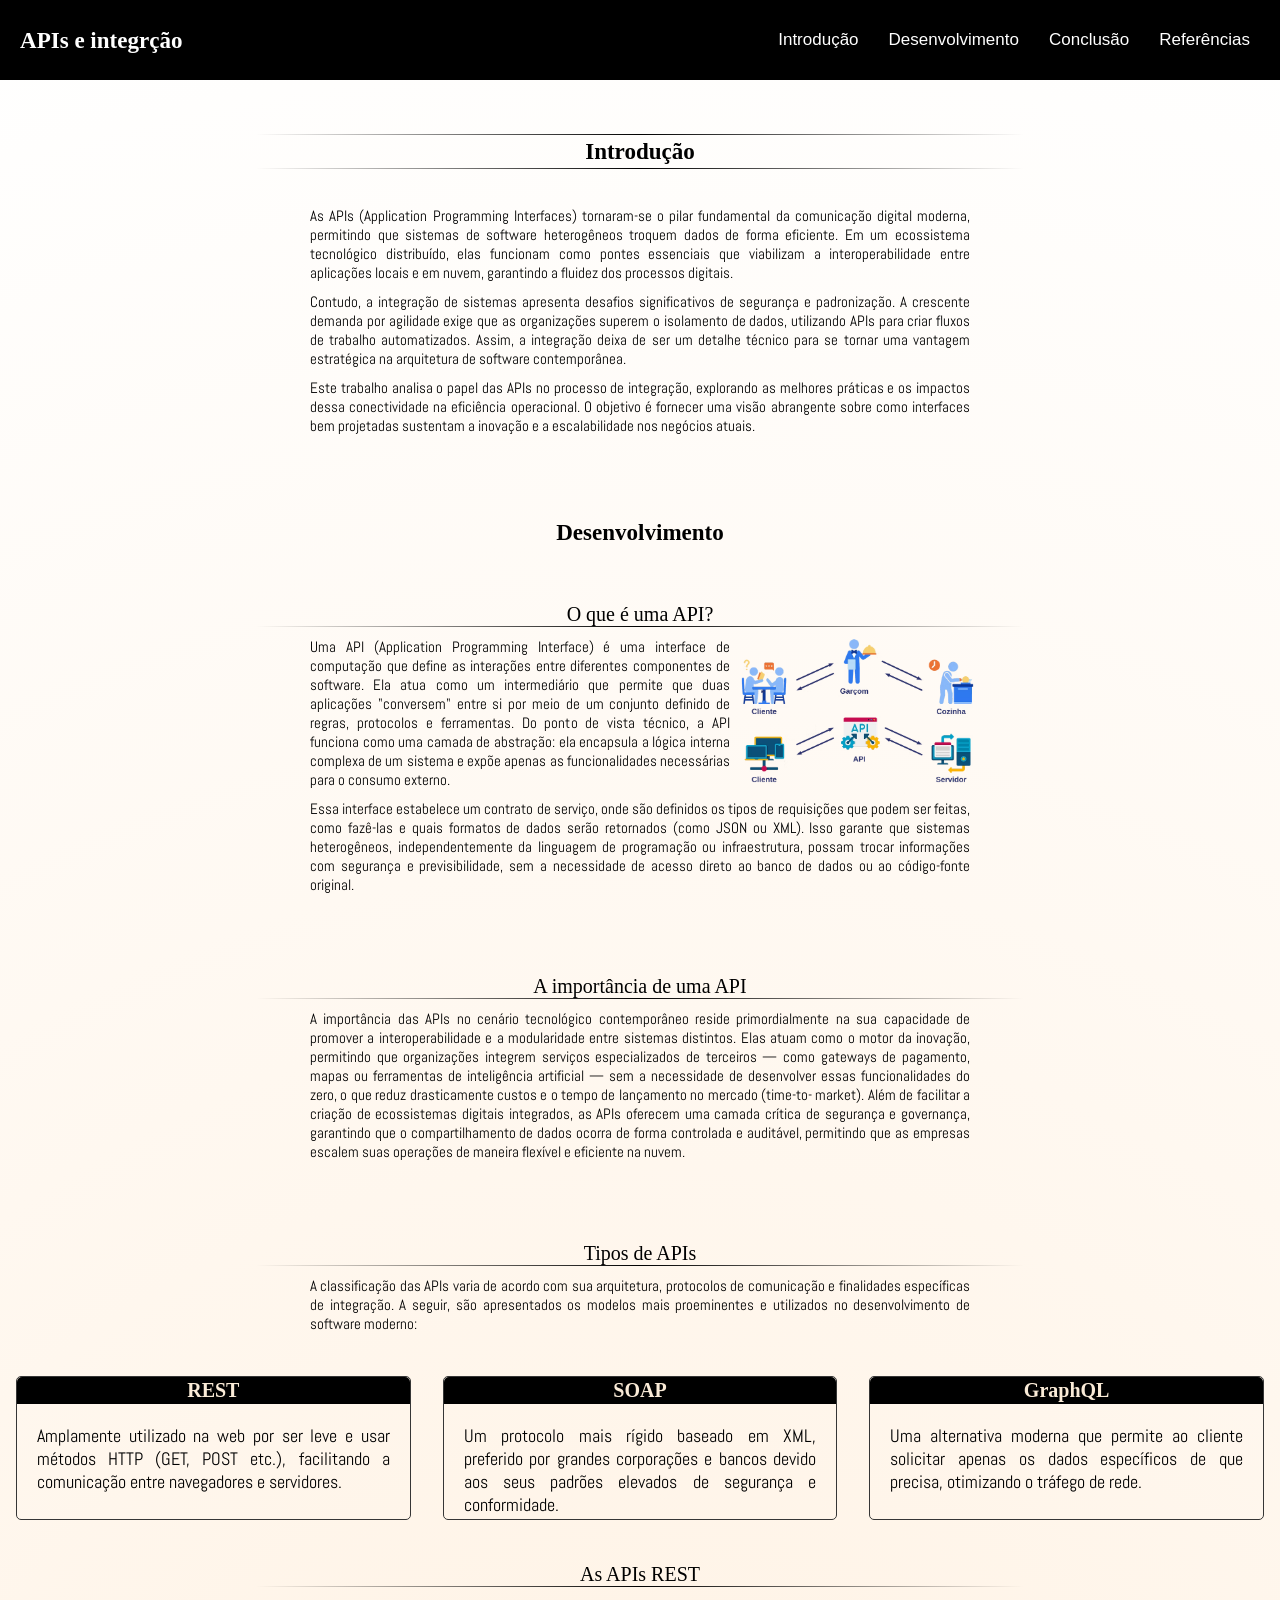
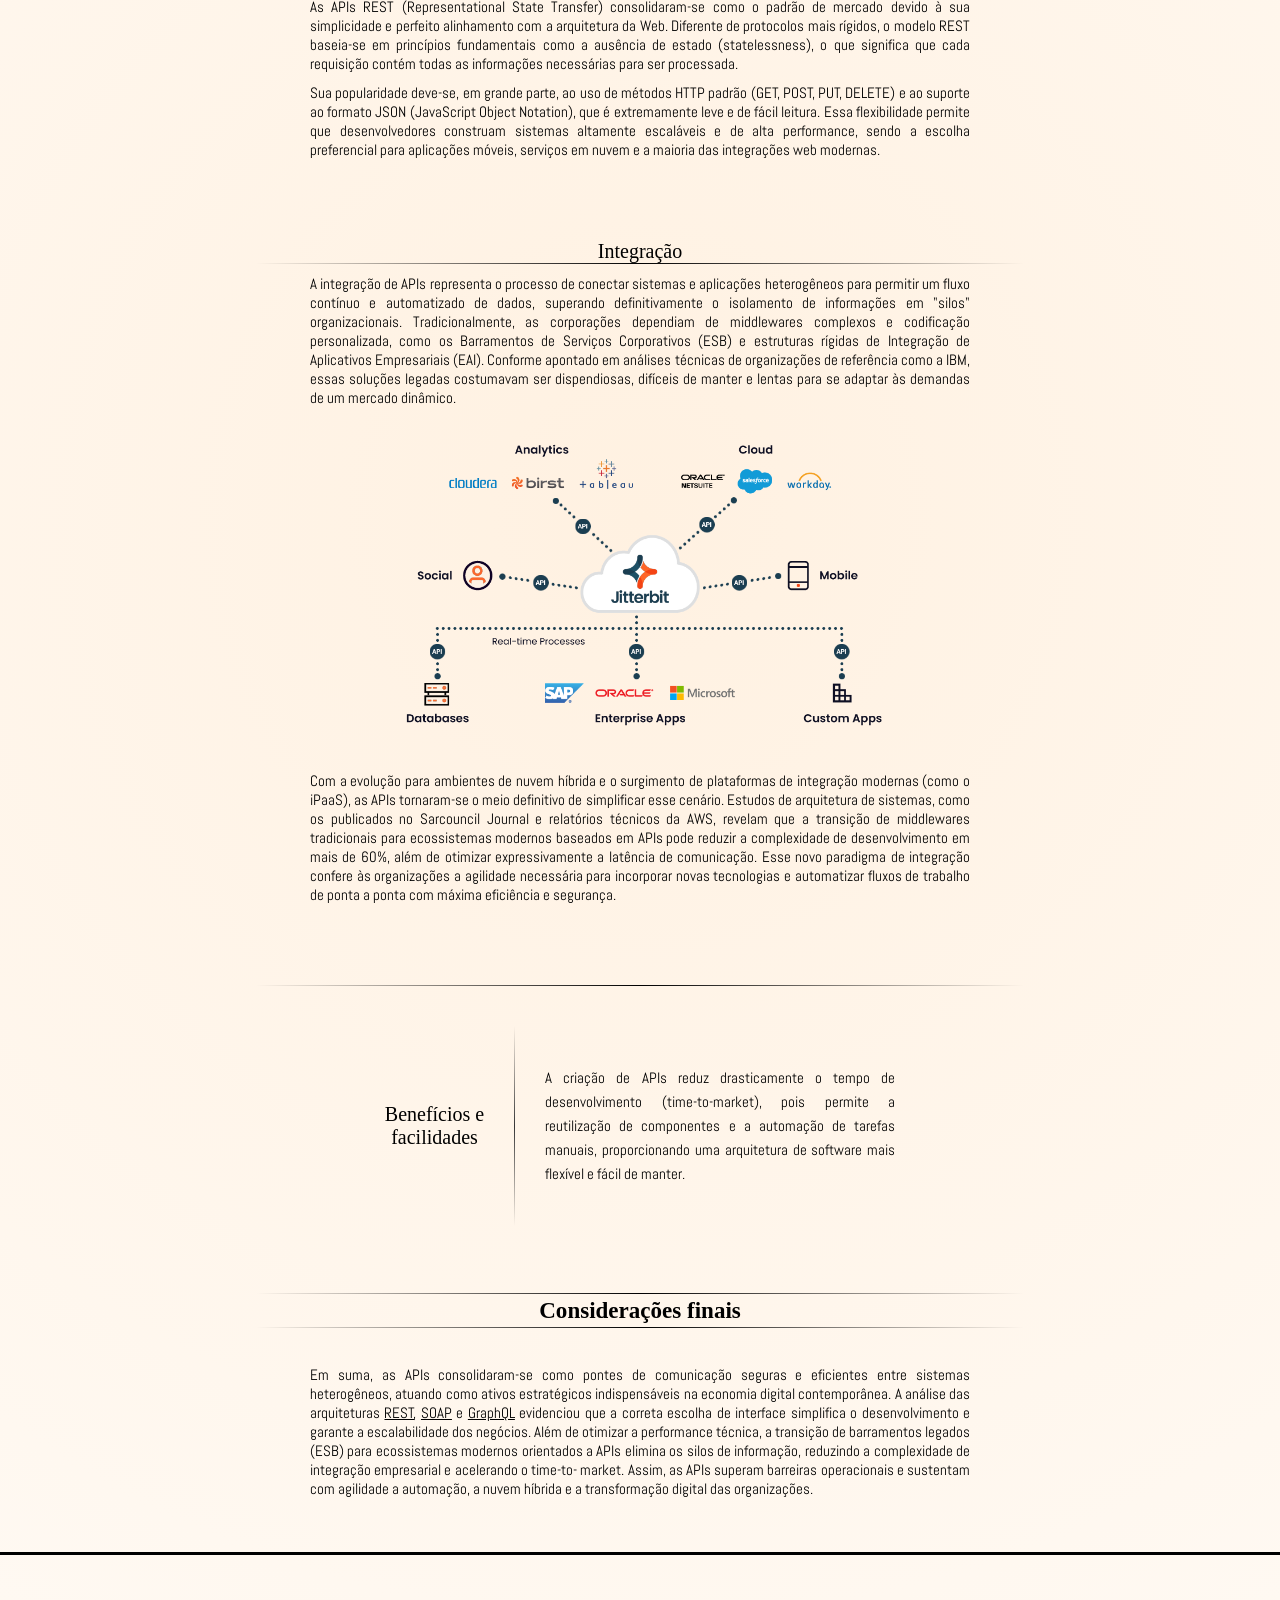
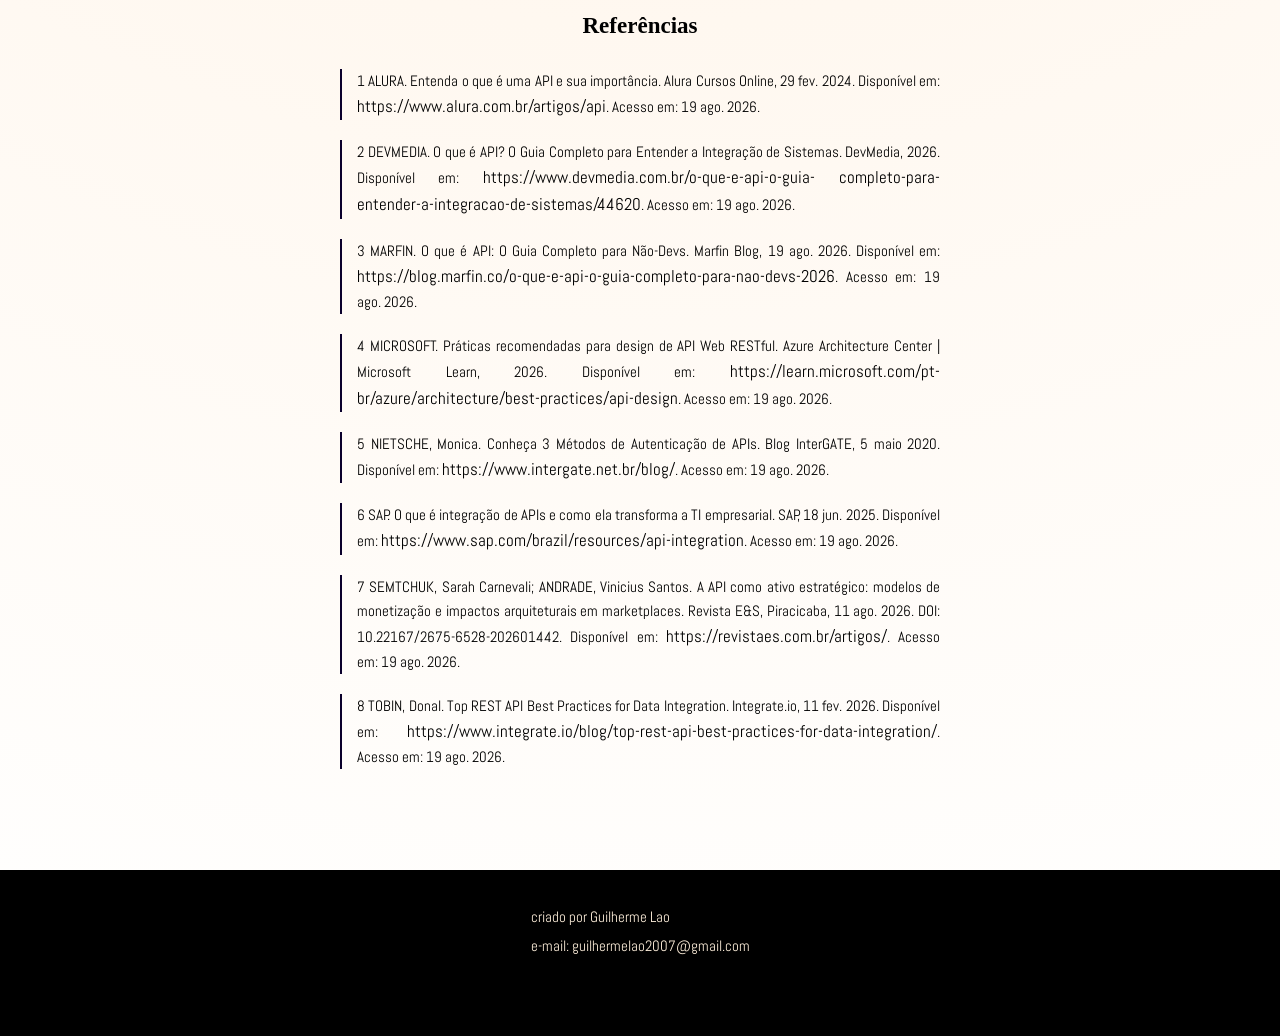
<file: Atividade3/index.html>
<!DOCTYPE html>
<html lang="en">

<head>
    <meta charset="UTF-8">
    <meta name="viewport" content="width=device-width, initial-scale=1.0">
    <meta name="author" content="Guilherme Lao">
    <meta name="keywords" content="API, integração, desenvolvimento web, web, backend">
    <link rel="stylesheet" href="style.css">
    <title>APIs e integração</title>
</head>

<body>
    <header class="header">
        <a href="/">
            <h1>APIs e integrção</h1>
        </a>
        <nav>
            <ul class="nav-list">
                <li class="nav-item"><a href="#introduction">Introdução</a></li>
                <li class="nav-item"><a href="#development">Desenvolvimento</a></li>
                <li class="nav-item"><a href="#conclusion">Conclusão</a></li>
                <li class="nav-item"><a href="#refs">Referências</a></li>
            </ul>
        </nav>
    </header>

    <section class="introduction" id="introduction">
        <div>

            <br><br>
            <hr>
            <h1>Introdução</h1>
            <hr>
            <br>

            <p>
                As <span lang="en">APIs</span> (Application Programming Interfaces) tornaram-se o pilar
                fundamental da comunicação digital moderna, permitindo que sistemas de software
                heterogêneos troquem dados de forma eficiente. Em um ecossistema tecnológico distribuído,
                elas funcionam como pontes essenciais que viabilizam a interoperabilidade entre aplicações
                locais e em nuvem, garantindo a fluidez dos processos digitais.
            </p>

            <p>
                Contudo, a integração de sistemas apresenta desafios significativos de
                segurança e padronização. A crescente demanda por agilidade exige que as organizações
                superem o isolamento de dados, utilizando APIs para criar fluxos de trabalho automatizados.
                Assim, a integração deixa de ser um detalhe técnico para se tornar uma vantagem estratégica
                na arquitetura de software contemporânea.
            </p>

            <p>
                Este trabalho analisa o papel das APIs no processo de integração, explorando
                as melhores práticas e os impactos dessa conectividade na eficiência operacional. O objetivo é
                fornecer uma visão abrangente sobre como interfaces bem projetadas sustentam a inovação e a
                escalabilidade nos negócios atuais.
            </p>

            <br><br><br>

        </div>
    </section>

    <section class="development" id="development">
        <div>

            <h1>Desenvolvimento</h1>
            <br><br>

            <article>
                <h2>O que é uma API?</h2>
                <hr>
                <div class="api-def">
                    <img src="./images/o-que-e-uma-api.png">
                    <p>
                        Uma <span lang="en">API</span> (Application Programming Interface) é uma interface de
                        computação
                        que define as interações entre diferentes componentes de software. Ela atua como um
                        intermediário que permite que duas aplicações "conversem" entre si por meio de um conjunto
                        definido de regras, protocolos e ferramentas. Do ponto de vista técnico, a API funciona como
                        uma camada de abstração: ela encapsula a lógica interna complexa de um sistema e expõe
                        apenas as funcionalidades necessárias para o consumo externo.
                    </p>

                    <p>
                        Essa interface estabelece um contrato de serviço, onde são definidos os tipos
                        de requisições que podem ser feitas, como fazê-las e quais formatos de dados serão
                        retornados
                        (como <abbr title="JavaScript Object Notation">JSON</abbr> ou <abbr
                            title="Extensible Markup Language">XML</abbr>). Isso garante que sistemas heterogêneos,
                        independentemente da
                        linguagem de programação ou infraestrutura, possam trocar informações com segurança e
                        previsibilidade, sem a necessidade de acesso direto ao banco de dados ou ao código-fonte
                        original.
                    </p>

                    <br><br><br>
            </article>

            <article>
                <h2>A importância de uma API</h2>
                <hr>

                <p>
                    A importância das APIs no cenário tecnológico contemporâneo reside
                    primordialmente na sua capacidade de promover a interoperabilidade e a modularidade entre
                    sistemas distintos. Elas atuam como o motor da inovação, permitindo que organizações
                    integrem serviços especializados de terceiros — como gateways de pagamento, mapas ou
                    ferramentas de inteligência artificial — sem a necessidade de desenvolver essas funcionalidades
                    do zero, o que reduz drasticamente custos e o tempo de lançamento no mercado (time-to-
                    market). Além de facilitar a criação de ecossistemas digitais integrados, as APIs oferecem uma
                    camada crítica de segurança e governança, garantindo que o compartilhamento de dados ocorra
                    de forma controlada e auditável, permitindo que as empresas escalem suas operações de
                    maneira flexível e eficiente na nuvem.
                </p>

                <br><br><br>
            </article>

            <article>
                <h2>Tipos de APIs</h2>
                <hr>

                <p>
                    A classificação das APIs varia de acordo com sua arquitetura, protocolos de
                    comunicação e finalidades específicas de integração. A seguir, são apresentados os modelos
                    mais proeminentes e utilizados no desenvolvimento de software moderno:
                </p>

                <br>

                <ul class="apitypes-list">

                    <li class="apitypes-item">

                        <div class="apitypes-tittle">
                            <h3 id="rest-type">REST</h3>
                        </div>

                        <p>
                            Amplamente utilizado na web por ser leve e usar métodos HTTP
                            (GET, POST etc.), facilitando a comunicação entre navegadores e servidores.
                        </p>
                    </li>

                    <li class="apitypes-item">

                        <div class="apitypes-tittle">
                            <h3 id="soap-type">SOAP</h3>
                        </div>

                        <p>
                            Um protocolo mais rígido baseado em XML, preferido por grandes
                            corporações e bancos devido aos seus padrões elevados de segurança e
                            conformidade.
                        </p>
                    </li>

                    <li class="apitypes-item">

                        <div class="apitypes-tittle">
                            <h3 id="graphql-type">GraphQL</h3>
                        </div>

                        <p>
                            Uma alternativa moderna que permite ao cliente solicitar apenas
                            os dados específicos de que precisa, otimizando o tráfego de rede.
                        </p>
                    </li>
                </ul>
                <br>
            </article>

            <article>
                <h2>As APIs REST</h2>
                <hr>
                <div class="api-rest">
                    <p id="rest-p1">
                        As APIs REST (Representational State Transfer) consolidaram-se como o
                        padrão de mercado devido à sua simplicidade e perfeito alinhamento com a arquitetura da Web.
                        Diferente de protocolos mais rígidos, o modelo REST baseia-se em princípios fundamentais
                        como a ausência de estado (<span lang="en">statelessness</span>), o que significa que cada
                        requisição contém todas as
                        informações necessárias para ser processada.
                    </p>

                    <p id="rest-p2">
                        Sua popularidade deve-se, em grande parte, ao uso de métodos HTTP padrão
                        (GET, POST, PUT, DELETE) e ao suporte ao formato JSON (JavaScript Object Notation), que
                        é extremamente leve e de fácil leitura. Essa flexibilidade permite que desenvolvedores
                        construam sistemas altamente escaláveis e de alta performance, sendo a escolha preferencial
                        para aplicações móveis, serviços em nuvem e a maioria das integrações web modernas.
                    </p>
                </div>
                <br><br><br>

            </article>

            <article>
                <h2>Integração</h2>
                <hr>
                <div class="integration">
                    <p>
                        A integração de APIs representa o processo de conectar sistemas e aplicações
                        heterogêneos para permitir um fluxo contínuo e automatizado de dados, superando
                        definitivamente o isolamento de informações em "silos" organizacionais. Tradicionalmente, as
                        corporações dependiam de middlewares complexos e codificação personalizada, como os
                        Barramentos de Serviços Corporativos (ESB) e estruturas rígidas de Integração de Aplicativos
                        Empresariais (EAI). Conforme apontado em análises técnicas de organizações de referência
                        como a IBM, essas soluções legadas costumavam ser dispendiosas, difíceis de manter e lentas
                        para se adaptar às demandas de um mercado dinâmico.
                    </p>
                    <br>
                    <div class="integration-img">
                        <img src="./images/api-integracao.png" width="auto" height="300px">
                    </div>
                    <br>
                    <p>
                        Com a evolução para ambientes de nuvem híbrida e o surgimento de
                        plataformas de integração modernas (como o iPaaS), as APIs tornaram-se o meio definitivo de
                        simplificar esse cenário. Estudos de arquitetura de sistemas, como os publicados no Sarcouncil
                        Journal e relatórios técnicos da AWS, revelam que a transição de middlewares tradicionais para
                        ecossistemas modernos baseados em APIs pode reduzir a complexidade de desenvolvimento
                        em mais de 60%, além de otimizar expressivamente a latência de comunicação. Esse novo
                        paradigma de integração confere às organizações a agilidade necessária para incorporar novas
                        tecnologias e automatizar fluxos de trabalho de ponta a ponta com máxima eficiência e
                        segurança.
                    </p>
                </div>
                <br><br><br>

            </article>

            <article>
                <hr>
                <div id="benefits">
                    <h2>Benefícios e <br>facilidades</h2>
                    <div class="vert-line"></div>
                    <p>
                        A criação de APIs reduz drasticamente o tempo de desenvolvimento (time-to-market), pois permite
                        a reutilização de componentes e a automação de tarefas manuais,
                        proporcionando uma arquitetura de software mais flexível e fácil de manter.
                    </p>
                </div>
            </article>
        </div>
    </section>

    <section class="conclusion" id="conclusion">
        <div>
            <br>
            <hr>
            <h1>Considerações finais</h1>
            <hr>
            <br>

            <p>
                Em suma, as APIs consolidaram-se como pontes de comunicação seguras e
                eficientes entre sistemas heterogêneos, atuando como ativos estratégicos indispensáveis na
                economia digital contemporânea. A análise das arquiteturas <a href="#rest-type">REST</a>, <a
                    href="#soap-type">SOAP</a> e <a href="#graphql-type">GraphQL</a>
                evidenciou que a correta escolha de interface simplifica o desenvolvimento e garante a
                escalabilidade dos negócios. Além de otimizar a performance técnica, a transição de
                barramentos legados (ESB) para ecossistemas modernos orientados a APIs elimina os silos de
                informação, reduzindo a complexidade de integração empresarial e acelerando o time-to-
                market. Assim, as APIs superam barreiras operacionais e sustentam com agilidade a automação,
                a nuvem híbrida e a transformação digital das organizações.
            </p>
        </div>
    </section>

    <br><br>
    <hr id="hr-refs"><br><br>

    <section class="refs" id="refs">
        <h1>Referências</h1>
        <br>

        <ul class="ref-list">
            <li class="ref-item">
                <p>
                    1 ALURA. Entenda o que é uma API e sua importância. Alura Cursos Online, 29 fev. 2024.
                    Disponível em: <a
                        href="https://www.alura.com.br/artigos/api">https://www.alura.com.br/artigos/api</a>. Acesso em:
                    19 ago. 2026.
                </p>
            </li>

            <li class="ref-item">
                <p>
                    2 DEVMEDIA. O que é API? O Guia Completo para Entender a Integração de Sistemas.
                    DevMedia, 2026. Disponível em: <a
                        href="https://www.devmedia.com.br/o-que-e-api-o-guia-
                    completo-para-entender-a-integracao-de-sistemas/44620">https://www.devmedia.com.br/o-que-e-api-o-guia-
                        completo-para-entender-a-integracao-de-sistemas/44620</a>. Acesso em: 19 ago. 2026.
                </p>
            </li>

            <li class="ref-item">
                <p>
                    3 MARFIN. O que é API: O Guia Completo para Não-Devs. Marfin Blog, 19 ago. 2026.
                    Disponível em: <a href="https://blog.marfin.co/o-que-e-api-o-guia-completo-para-nao-devs-
                    2026">https://blog.marfin.co/o-que-e-api-o-guia-completo-para-nao-devs-2026</a>. Acesso em: 19 ago.
                    2026.
                </p>
            </li>

            <li class="ref-item">
                <p>
                    4 MICROSOFT. Práticas recomendadas para design de API Web RESTful. Azure
                    Architecture Center | Microsoft Learn, 2026. Disponível em: <a
                        href="https://learn.microsoft.com/pt-br/azure/architecture/best-practices/api-design">https://learn.microsoft.com/pt-br/azure/architecture/best-practices/api-design</a>.
                    Acesso em: 19 ago. 2026.
                </p>
            </li>

            <li class="ref-item">
                <p>
                    5 NIETSCHE, Monica. Conheça 3 Métodos de Autenticação de APIs. Blog InterGATE, 5
                    maio 2020. Disponível em: <a
                        href="https://www.intergate.net.br/blog/">https://www.intergate.net.br/blog/</a>. Acesso em: 19
                    ago. 2026.
                </p>
            </li>

            <li class="ref-item">
                <p>
                    6 SAP. O que é integração de APIs e como ela transforma a TI empresarial. SAP, 18 jun.
                    2025. Disponível em: <a
                        href="https://www.sap.com/brazil/resources/api-integration">https://www.sap.com/brazil/resources/api-integration</a>.
                    Acesso em: 19 ago. 2026.
                </p>
            </li>

            <li class="ref-item">
                <p>
                    7 SEMTCHUK, Sarah Carnevali; ANDRADE, Vinicius Santos. A API como ativo
                    estratégico: modelos de monetização e impactos arquiteturais em marketplaces. Revista
                    E&S, Piracicaba, 11 ago. 2026. DOI: 10.22167/2675-6528-202601442. Disponível em: <a
                        href="https://revistaes.com.br/artigos/">https://revistaes.com.br/artigos/</a>. Acesso em: 19
                    ago. 2026.
                </p>
            </li>

            <li class="ref-item">
                <p>
                    8 TOBIN, Donal. Top REST API Best Practices for Data Integration. Integrate.io, 11 fev.
                    2026. Disponível em: <a href="https://www.integrate.io/blog/top-rest-api-best-practices-for-data-
                    integration/">https://www.integrate.io/blog/top-rest-api-best-practices-for-data-integration/</a>.
                    Acesso em: 19 ago. 2026.
                </p>
            </li>
        </ul>
        <br><br><br>
    </section>
</body>

<footer>
    <div class="footer-div">
        <div>
            <br>
            <p>criado por Guilherme Lao</p>
            <p>e-mail: guilhermelao2007@gmail.com</p>
            <br><br><br>
        </div>
    </div>
</footer>

</html>
</file>
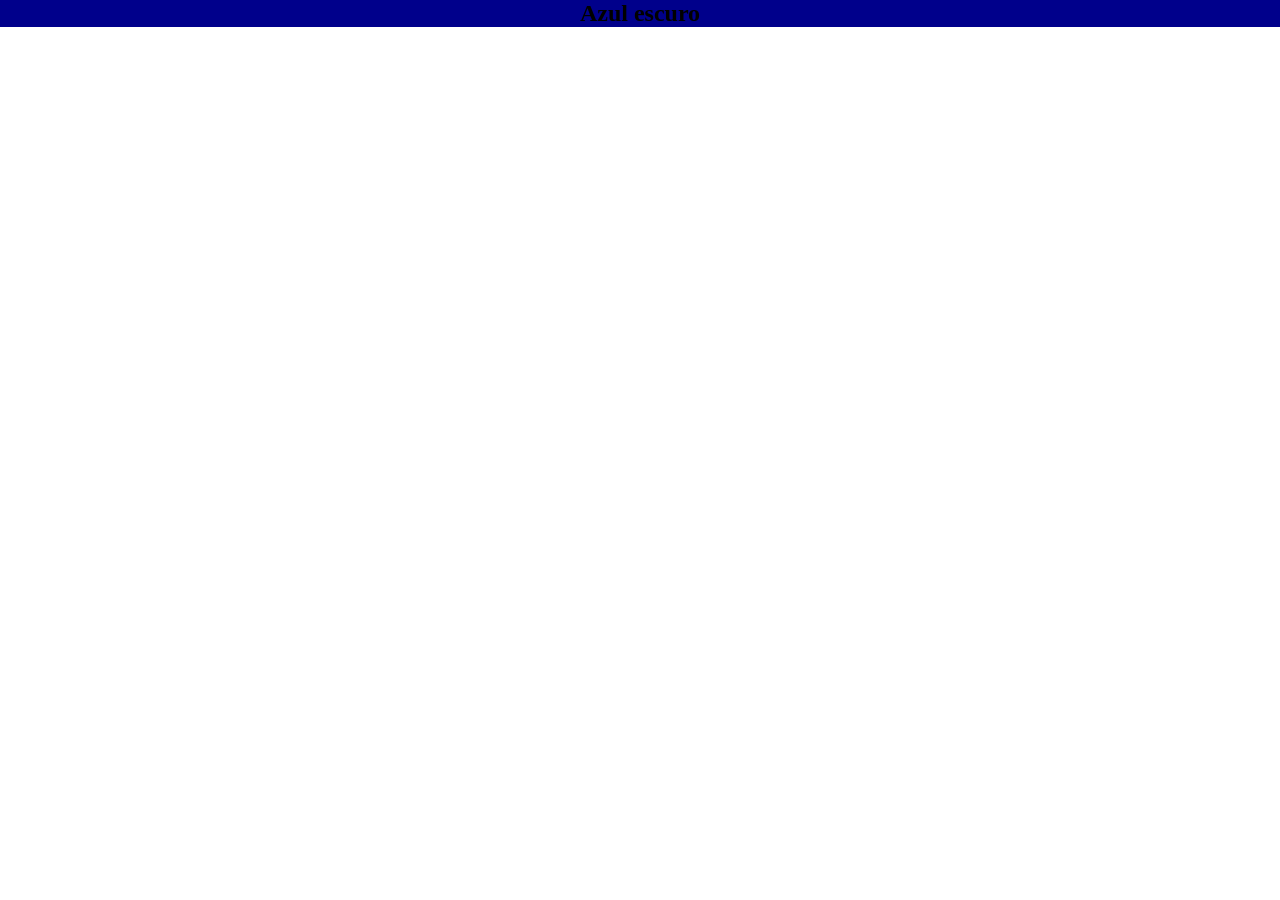
<file: Atividade5/index.html>
<!DOCTYPE html>
<html lang="en">
<head>
    <meta charset="UTF-8">
    <meta name="viewport" content="width=, initial-scale=1.0">
    <link rel="stylesheet" href="style.css">
    <title>Document</title>
</head>
<body>
    <div class="mediaq">
        <h2></h2>
    </div>
</body>
</html>
</file>
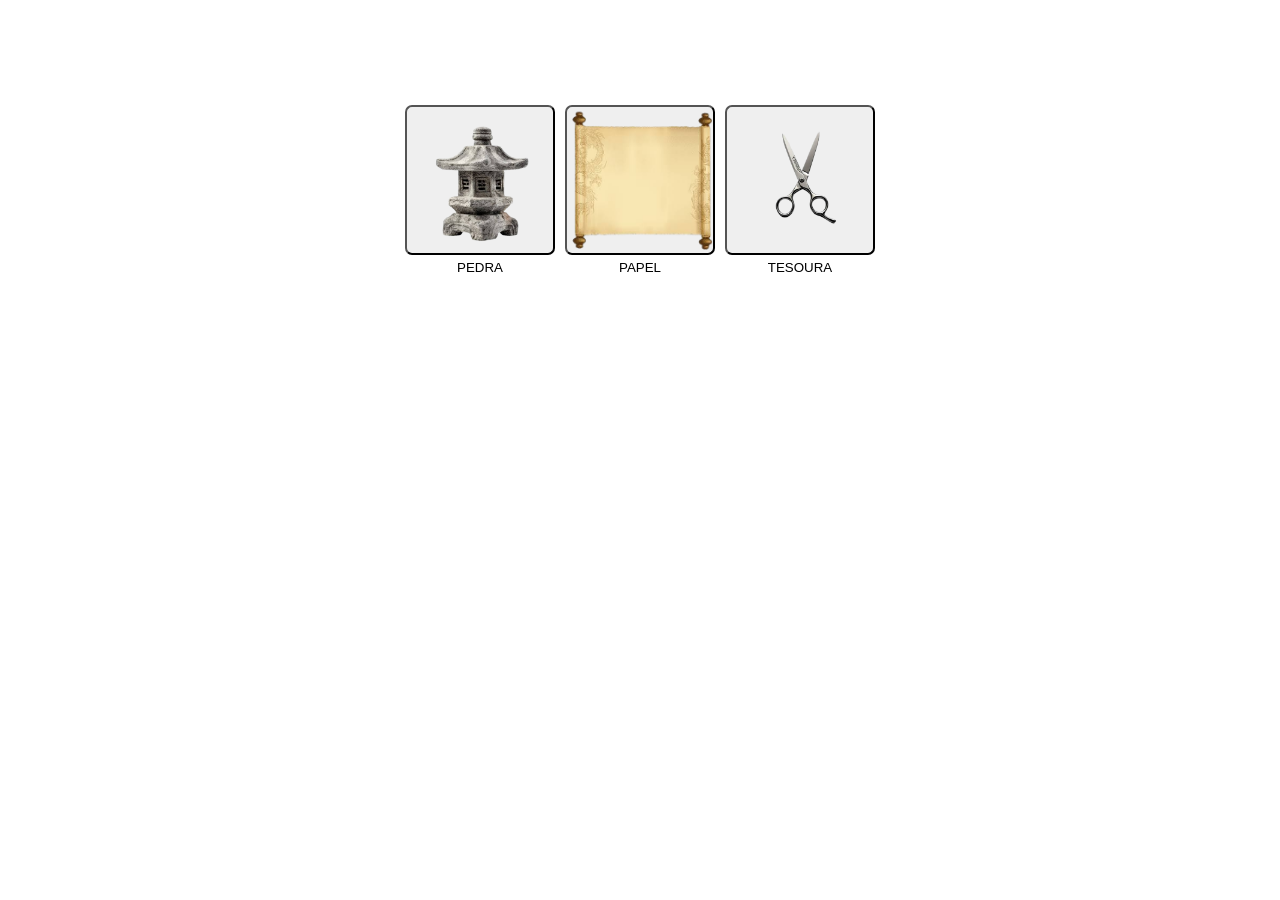
<file: Atividade7/index.html>
<!DOCTYPE html>
<html lang="en">

<head>
    <meta charset="UTF-8">
    <meta name="viewport" content="width=device-width, initial-scale=1.0">
    <link rel="stylesheet" href="./styles.css">
    <title>Pedra, papel e tesoura</title>
</head>

<body>
    <ul>
        <li><button onclick="jogo('pedra')"><img src="./images/pedra.png" alt="">PEDRA</button></li>
        <li><button onclick="jogo('papel')"><img src="./images/papel.png" alt="">PAPEL</button></li>
        <li><button onclick="jogo('tesoura')"><img src="./images/tesoura.png" alt="">TESOURA</button></li>
    </ul>

    <script>
        let escolhaUsr;
        let escolhaMaq;

        console.log(escolhaMaq);
        console.log(escolhaUsr);
        const opcoes = ["pedra", "papel", "tesoura"];

        function jogo(valor) {
            escolhaUsr = valor;
            escolhaMaq = opcoes[Math.floor(Math.random() * opcoes.length)];

            if (escolhaMaq === escolhaUsr) {
                alert("Empate!");
            } else if ((escolhaUsr === "pedra" && escolhaMaq === "tesoura") ||
                (escolhaUsr === "tesoura" && escolhaMaq === "papel") ||
                (escolhaUsr === "papel" && escolhaMaq === "pedra")) {

                alert("Você ganhou!");
            }
            else {
                alert("Você perdeu");
            }
        }
    </script>
</body>

</html>
</file>
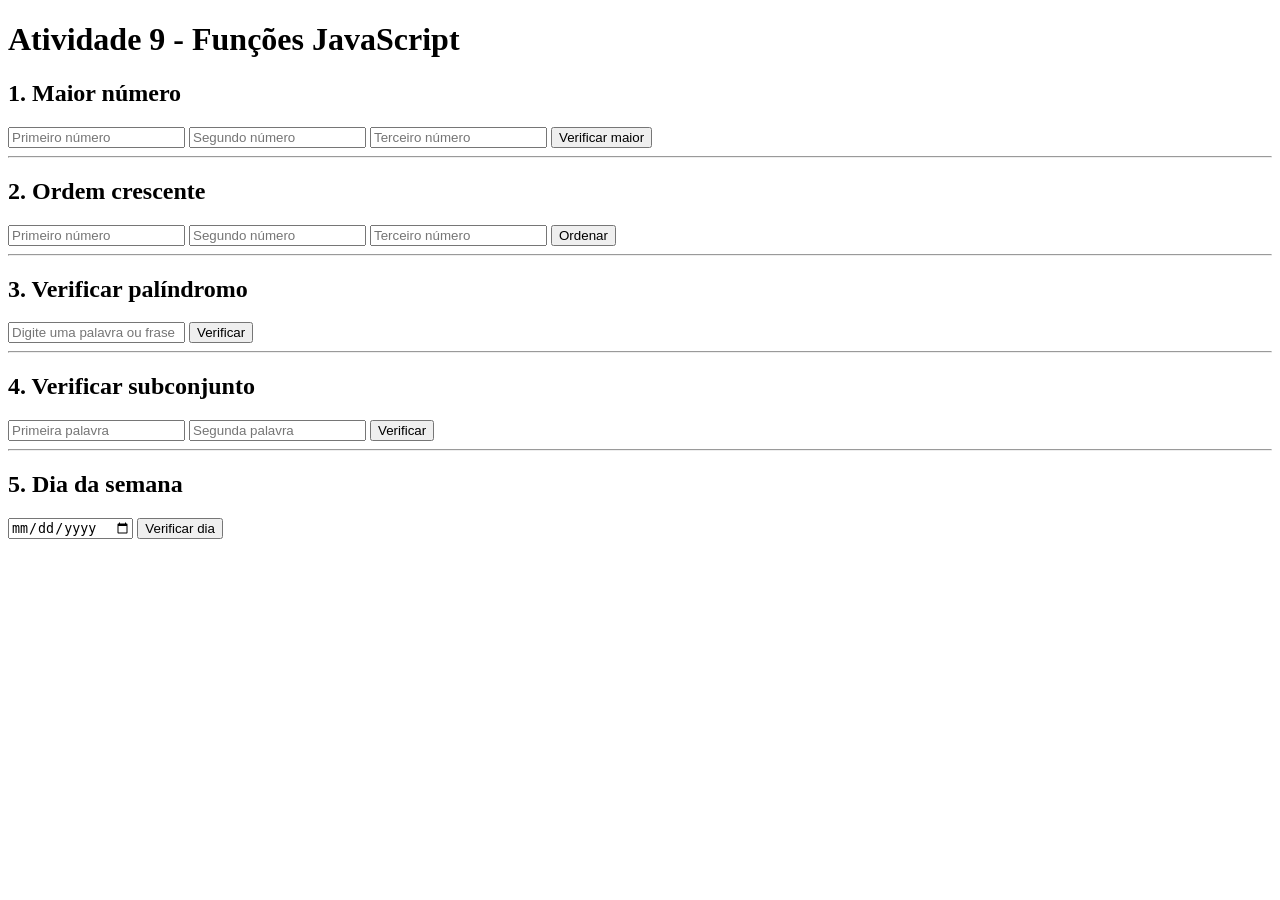
<file: Atividade9/index.html>
<!DOCTYPE html>
<html lang="pt-br">

<head>
    <meta charset="UTF-8">
    <meta name="viewport" content="width=device-width, initial-scale=1.0">

    <title>Atividade 9 - JavaScript</title>

</head>

<body>

    <h1>Atividade 9 - Funções JavaScript</h1>
    
    <!-- 1) Maior número -->

    <h2>1. Maior número</h2>
    
    <input type="number" id="num1" placeholder="Primeiro número">

    <input type="number" id="num2" placeholder="Segundo número">
    
    <input type="number" id="num3" placeholder="Terceiro número">

    <button onclick="maiorNumero()">Verificar maior</button>
    

    <hr>
    
    
    <!-- 2) Ordem crescente -->
    
    <h2>2. Ordem crescente</h2>
    
    <input type="number" id="ord1" placeholder="Primeiro número">
    
    <input type="number" id="ord2" placeholder="Segundo número">
    
    <input type="number" id="ord3" placeholder="Terceiro número">
    
    <button onclick="ordemCrescente()">Ordenar</button>

    
    <hr>
    
    
    <!-- 3) Palíndromo -->
    
    <h2>3. Verificar palíndromo</h2>
    
    <input type="text" id="palavra" placeholder="Digite uma palavra ou frase">
    
    <button onclick="verificarPalindromo()">Verificar</button>
    
    
    <hr>
    
    
    <!-- 4) Subconjunto -->
    
    <h2>4. Verificar subconjunto</h2>
    
    <input type="text" id="palavra1" placeholder="Primeira palavra">
    
    <input type="text" id="palavra2" placeholder="Segunda palavra">
    
    <button onclick="verificarSubconjunto()">Verificar</button>
    
    
    <hr>
    
    
    <!-- 5) Dia da semana -->
    
    <h2>5. Dia da semana</h2>
    
    <input type="date" id="data">
    
    <button onclick="diaDaSemana()">Verificar dia</button>
    
    <script src="script.js" defer></script>
</body>

</html>
</file>
<file: Atividade3/style.css>
@import url('https://fonts.googleapis.com/css2?family=Abel&family=Montserrat:ital,wght@0,100..900;1,100..900&family=Work+Sans:ital,wght@0,100..900;1,100..900&display=swap');

@import url('https://fonts.googleapis.com/css2?family=Abel&family=Montserrat:ital,wght@0,100..900;1,100..900&family=Playfair+Display:ital,wght@0,400..900;1,400..900&family=Work+Sans:ital,wght@0,100..900;1,100..900&display=swap');

*,
ul,
li,
p {
    margin: 0;
    padding: 0;
    box-sizing: border-box;
    list-style: none;
    font-size: 1.2rem;
    font-family: Arial;
}

p {
    font-family: Abel;
}

a {
    text-decoration: none;
    color: white;
    font-size: 17px;
}

h1 {
    font-family: playfair-Display;
    text-decoration: none;
    text-align: center;
    margin-top: 3px;
    margin-bottom: 3px;
}

h2 {
    font-family: 'Times New Roman';
    font-weight: normal;
    font-size: 20px;
    text-align: center;
}

p {
    font-size: 15px;
    margin: 10px 310px 0 310px;
    text-align: justify;
}

span,
abbr {
    font-family: Abel;
    font-weight: normal;
    font-size: inherit;
    text-decoration: none;
}

hr {
    width: 60%;
    height: 1px;
    margin-left: auto;
    margin-right: auto;
    border: none;
    background: linear-gradient(to right, transparent, #000000, transparent);
}

html {
    scroll-behavior: smooth;
}

body {
    background: radial-gradient(circle, #fff1e1, #ffffff);
    font-family: arial, sans-serif;
}

.header {
    display: flex;
    flex-wrap: wrap;
    justify-content: space-between;
    padding: 20px;
    align-items: center;
    background-color: black;
}

.nav-list {
    display: flex;
}

.nav-item {
    margin-left: 10px;
}

.nav-list li a {
    display: block;
    padding: 10px;
}



.apitypes-list {
    display: grid;
    grid-template-columns: repeat(3, 1fr);
}

.apitypes-item {
    border: #363636 solid;
    border-radius: 5px;
    border-width: 1px;
    margin: 16px;
    transition: transform 0.3s ease, box-shadow 0.3s ease;
}

.apitypes-item:hover {
    transform: scale(1.1);
    box-shadow: 0 10px 20px rgba(0, 0, 0, 0.3);
}

.apitypes-item h3 {
    font-family: 'Times New Roman';
    font-size: 20px;
    color: antiquewhite;
    background-color: black;
    border-radius: 5px 5px 0 0;
    display: block;
    text-align: center;
    padding: 2px;
}

.apitypes-item p {
    font-size: 18px;
    margin: 20px 20px 3px 20px;
}

.api-rest {
    align-items: flex-start;
    justify-content: center;
}

.integration-img {
    display: flex;
    justify-content: center;
    align-items: center;
    margin: 0;
}

#benefits {
    display: flex !important;
    flex-direction: row !important;
    align-items: center !important;
    justify-content: center;
    gap: 30px;
    max-width: 950px;
    margin: 40px auto !important;
    width: 100%;
}

#benefits h2 {
    margin: 0;
    white-space: nowrap;
    text-align: center;
    flex-shrink: 0;
}

#benefits p {
    margin: 0;
    max-width: 350px;
    text-align: justify;
    line-height: 1.6;
}

#benefits .vert-line {
    width: 1px;
    height: 200px;
    flex-shrink: 0;
    background: linear-gradient(to bottom, transparent, #363636, transparent);
}

.api-def {
    overflow: hidden;
}

.api-def img {
    float: right;
    height: auto;
    max-width: 250px;
    margin-right: 300px;
}

.conclusion a {
    color: unset;
    text-decoration: underline;
    font-family: Abel;
    font-size: inherit;

}

#hr-refs {
    background-color: #000000;
    height: 3px;
    width: 100%;
}

.ref-list {
    padding: 0;
    max-width: 600px;
    margin: 0 auto;
}

.ref-item {
    border-left: 2px #0a002c solid;
    display: block;
    width: 100%;
    padding-left: 15px;
    margin-bottom: 20px;
    box-sizing: border-box;
}

.ref-item p{
    text-align: justify;
    margin: 0;
    line-height: 1.6;
}


.ref-item a {
    color: #000000;
    font-family: Abel;

}

.footer-div{
    display: flex;
    justify-content: center;
    background-color: #000000;
}

.footer-div p{
    color: antiquewhite;
}
</file>
<file: Atividade5/style.css>
* {
    margin: 0;
    padding: 0;
    box-sizing: border-box;
}

.mediaq{
    display: flex;
    justify-content: center;
}

@media (max-width: 420px){
    .mediaq{
        background-color: gray;
    }

    .mediaq h2::before{
        content: "Cinza";
    }
}

@media (min-width: 421px) and (max-width: 768px){
    .mediaq{
        background-color: orangered;
    }

    .mediaq h2::before{
        content: "Laranja";
    }
}

@media (min-width: 769px) and (max-width: 1024px){
    .mediaq{
        background-color: blueviolet;
    }

    .mediaq h2::before{
        content: "Violeta";
    }
}
@media (min-width: 1025px) and (max-width: 1080px){
    .mediaq{
        background-color: red;
    }

    .mediaq h2::before{
        content: "Vermelho";
    }
}

@media (min-width: 1081px) and (max-width: 1366px){
    .mediaq{
        background-color: darkblue;
    }

    .mediaq h2::before{
        content: "Azul escuro";
    }
}

@media (min-width: 1367px) and (max-width: 1920px){
    .mediaq{
        background-color: yellow;
    }

    .mediaq h2::before{
        content: "Amarelo";
    }
}

@media (min-width: 1921px){
    .mediaq{
        background-color: green;
    }

    .mediaq h2::before{
        content: "Verde";
    }
}
</file>
<file: Atividade7/styles.css>
*{
    margin: 0;
    padding: 0;
}

body{
    display: flex;
    justify-content: center;
}

ul{
    list-style: none;
    display: flex;
    align-items: center;
    justify-content: center;
    margin-top: 100px;
}

button{
    width: 150px;
    height: 150px;
    display: block;
    align-items: center;
    justify-content: center;
    margin: 5px;
    border-radius: 7px;
}

img{
    width: inherit;
    height: inherit;
}
</file>
